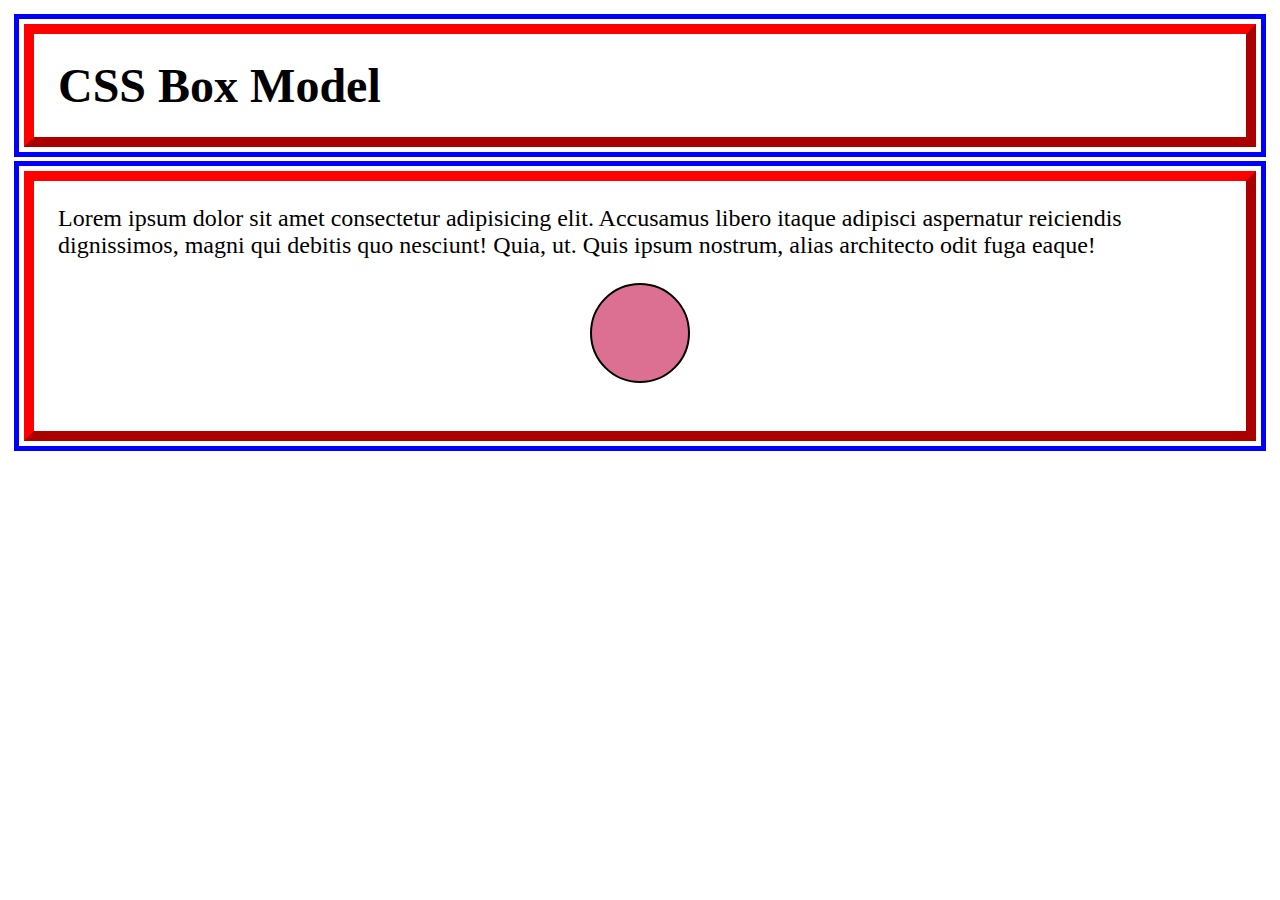
<file: css/box-model/index.html>
<!DOCTYPE html>
<html lang="pt">
<head>
    <meta charset="UTF-8">
    <meta name="viewport" content="width=device-width, initial-scale=1.0">
    <title>Box Model</title>
    <link rel="stylesheet" href="style.css">
</head>
<body>
    <header class="container">
        <h1>CSS Box Model</h1>
    </header>
    <main class="container">
        <p>
            Lorem ipsum dolor sit amet consectetur adipisicing elit. Accusamus libero itaque adipisci aspernatur reiciendis dignissimos, magni qui debitis quo nesciunt! Quia, ut. Quis ipsum nostrum, alias architecto odit fuga eaque!
        </p>
        <div class="circle"></div>
    </main>
</body>
</html>
</file>
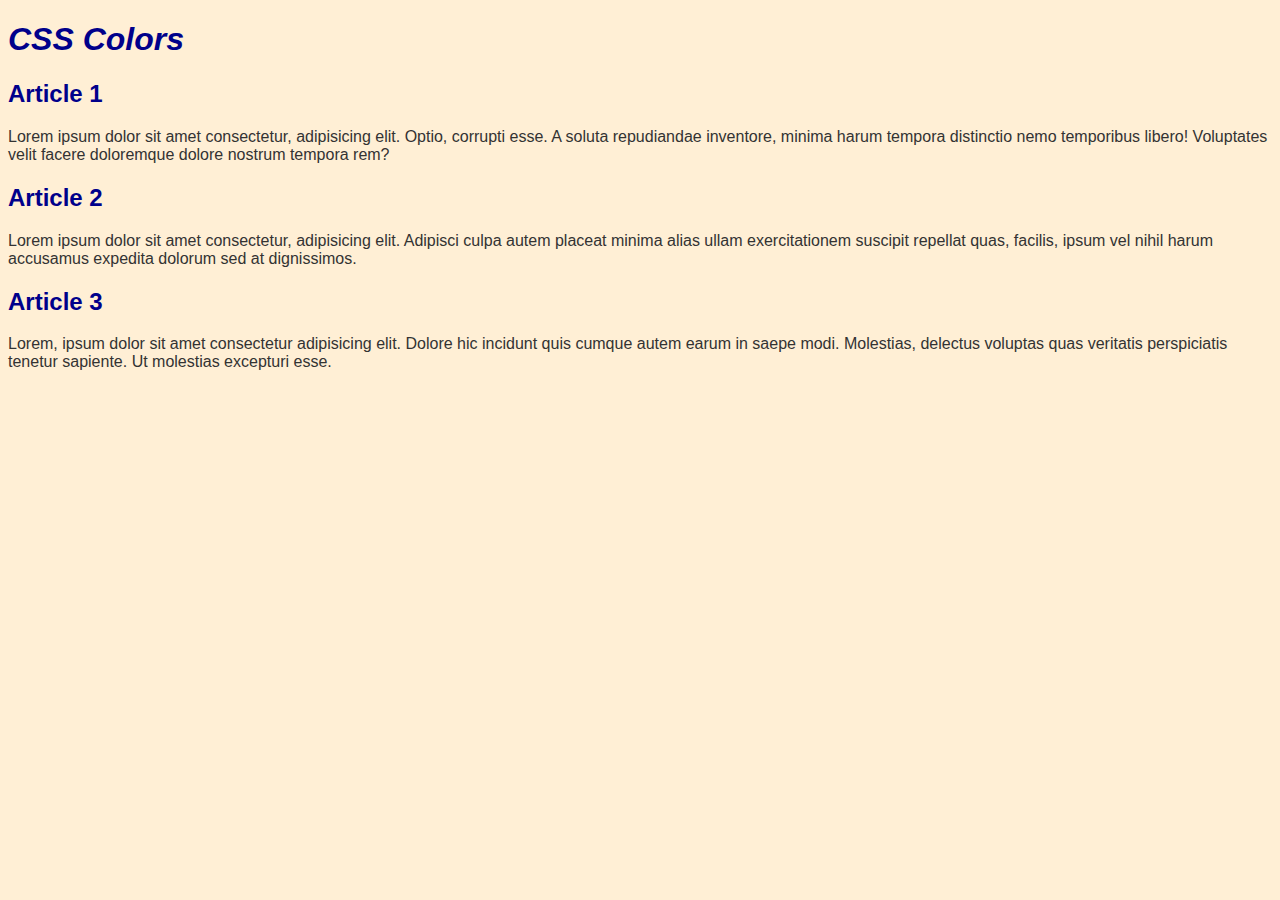
<file: css/colors/index.html>
<!DOCTYPE html>
<html lang="pt">
<head>
    <meta charset="UTF-8">
    <meta name="viewport" content="width=device-width, initial-scale=1.0">
    <title>Colors</title>
    <link rel="stylesheet" href="style.css">
</head>
<body>
    <main>
        <h1>CSS Colors</h1>
        <article>
            <h2>Article 1</h2>
            <p>
                Lorem ipsum dolor sit amet consectetur, adipisicing elit. Optio, corrupti esse. A soluta repudiandae inventore, minima harum tempora distinctio nemo temporibus libero! Voluptates velit facere doloremque dolore nostrum tempora rem?
            </p>
        </article>

        <article>
            <h2>Article 2</h2>
            <p>
                Lorem ipsum dolor sit amet consectetur, adipisicing elit. Adipisci culpa autem placeat minima alias ullam exercitationem suscipit repellat quas, facilis, ipsum vel nihil harum accusamus expedita dolorum sed at dignissimos.
            </p>

        <article>
            <h2>Article 3</h2>
            <p>
                Lorem, ipsum dolor sit amet consectetur adipisicing elit. Dolore hic incidunt quis cumque autem earum in saepe modi. Molestias, delectus voluptas quas veritatis perspiciatis tenetur sapiente. Ut molestias excepturi esse.
            </p>
        </article>
    </main>
</body>
</html>
</file>
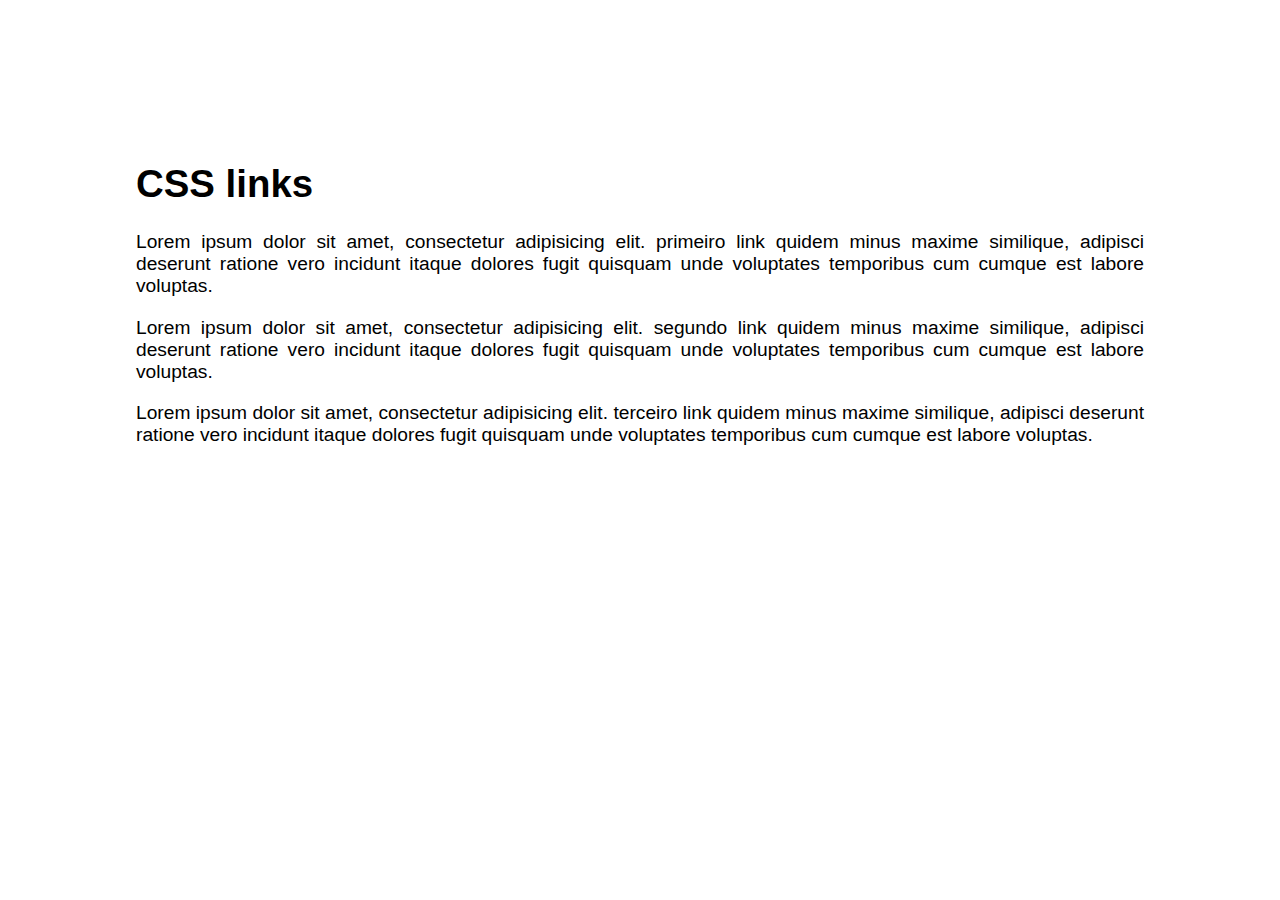
<file: css/styling-links/index.html>
<!DOCTYPE html>
<html lang="pt">
<head>
    <meta charset="UTF-8">
    <meta name="viewport" content="width=device-width, initial-scale=1.0">
    <title>Links</title>
    <link rel="stylesheet" href="style.css">
</head>
<body>
    <header>
        <h1>CSS links</h1>
    </header>
    <main>
        <p>Lorem ipsum dolor sit amet, consectetur adipisicing elit. <a href="https://www.google.com">primeiro link</a> quidem minus maxime similique, adipisci deserunt ratione vero incidunt itaque dolores fugit quisquam unde voluptates temporibus cum cumque est labore voluptas.</p>
        
        <p>Lorem ipsum dolor sit amet, consectetur adipisicing elit. <a href="one.html">segundo link</a> quidem minus maxime similique, adipisci deserunt ratione vero incidunt itaque dolores fugit quisquam unde voluptates temporibus cum cumque est labore voluptas.</p>
        
        <p>Lorem ipsum dolor sit amet, consectetur adipisicing elit. <a href="two.html">terceiro link</a> quidem minus maxime similique, adipisci deserunt ratione vero incidunt itaque dolores fugit quisquam unde voluptates temporibus cum cumque est labore voluptas.</p>
    </main>
    
</body>
</html>
</file>
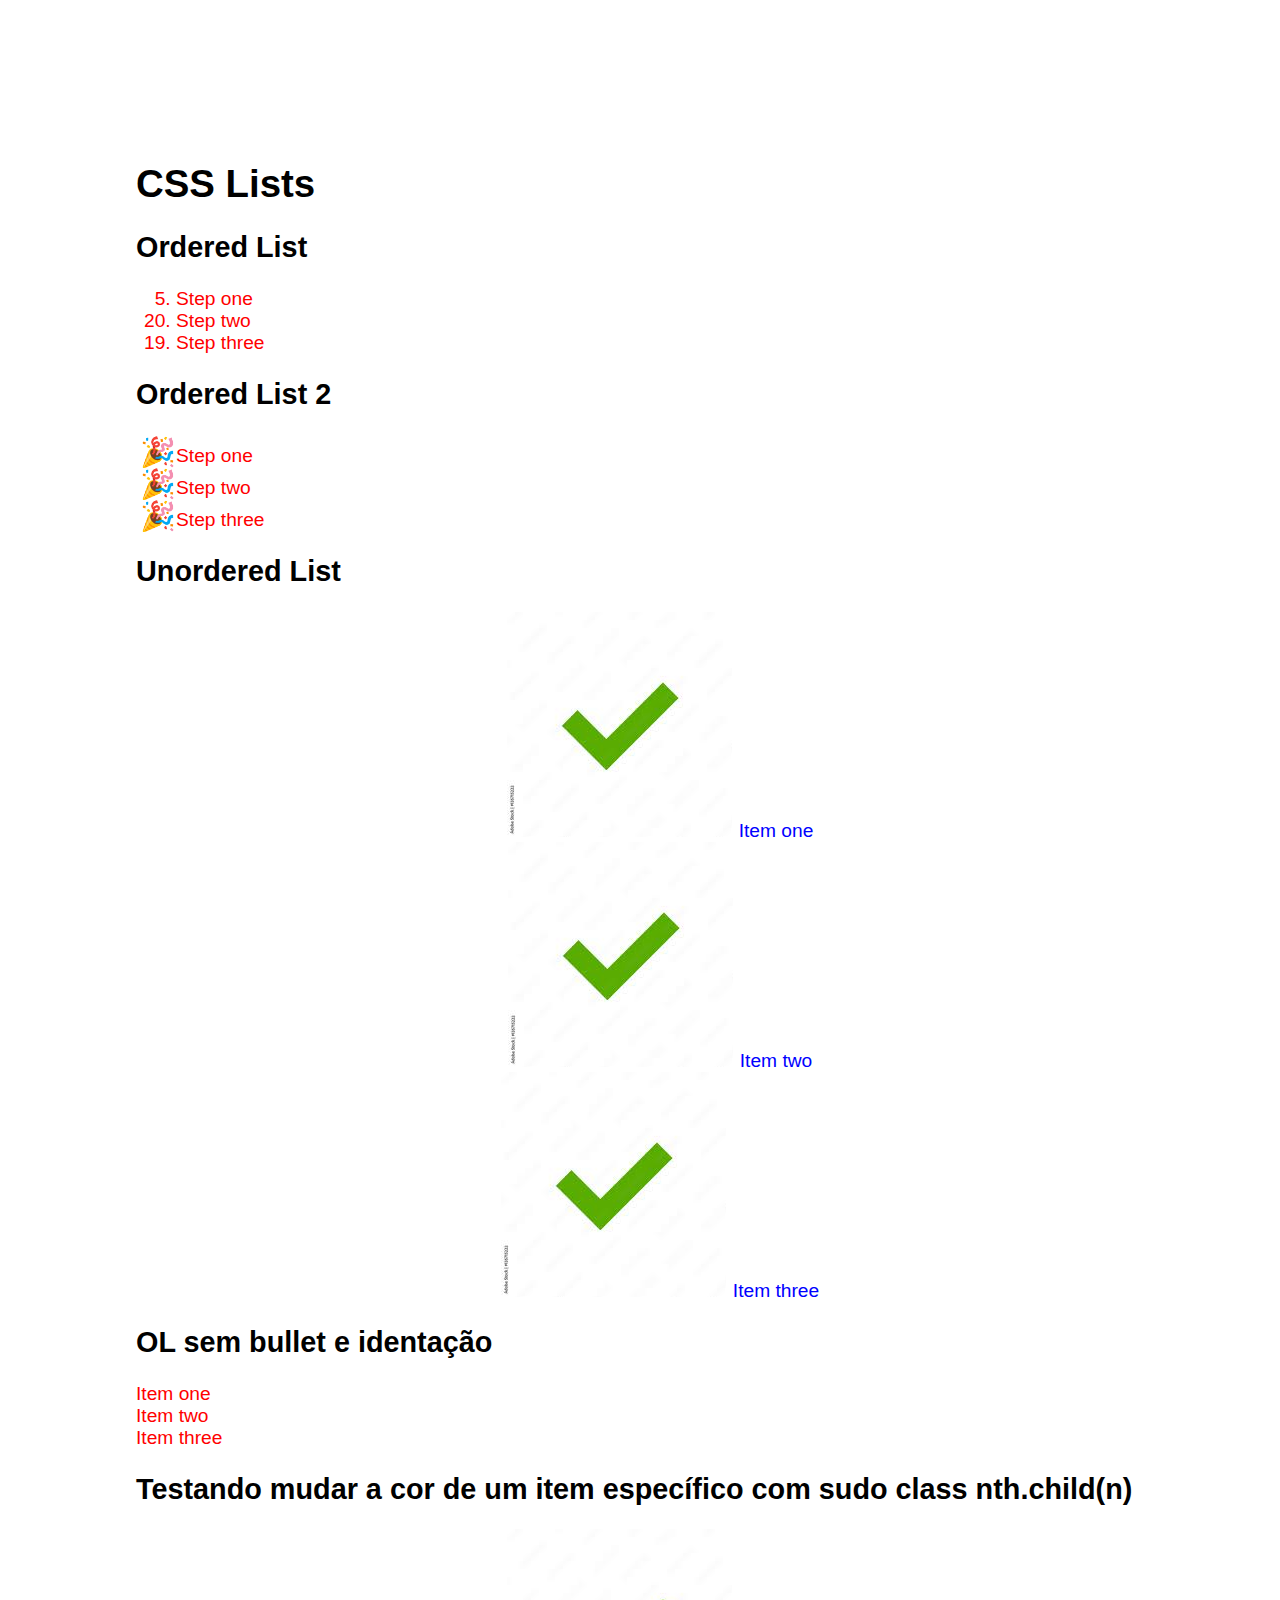
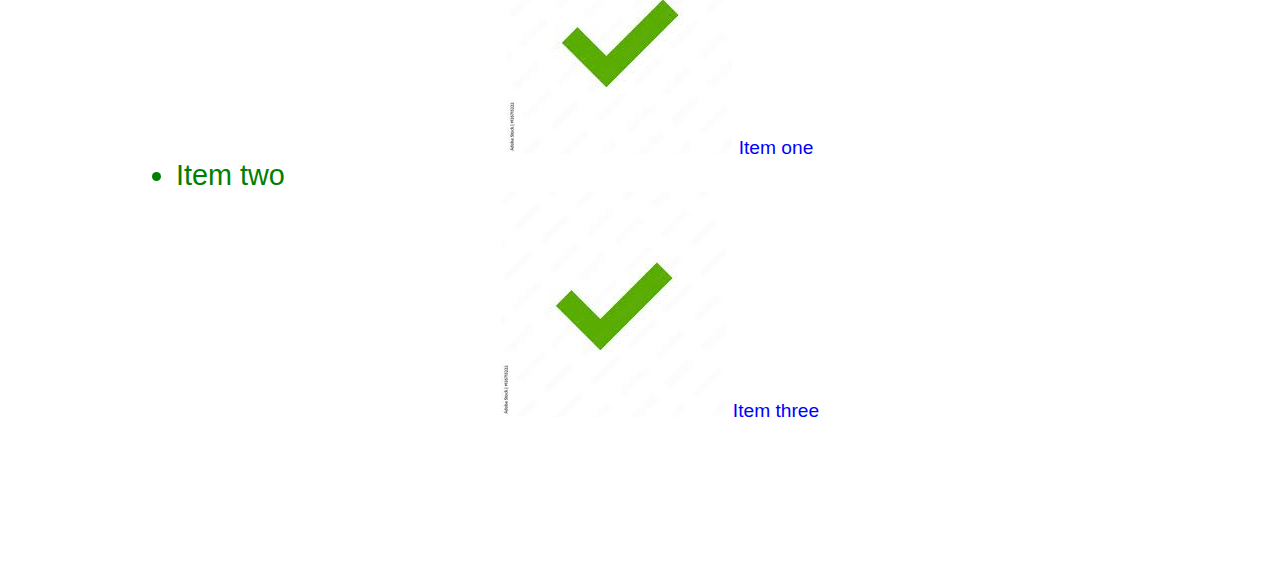
<file: css/styling-lists/index.html>
<!DOCTYPE html>
<html lang="pt">
<head>
    <meta charset="UTF-8">
    <meta name="viewport" content="width=device-width, initial-scale=1.0">
    <title>Lists</title>
    <link rel="stylesheet" href="style.css">
</head>
<body>
    <header>
        <h1>CSS Lists</h1>
    </header>
    <main>
        <article>
            <h2>Ordered List</h2>
            <ol start="5" reversed>
                <li>Step one</li>
                <li value="20">Step two</li>
                <li>Step three</li>
            </ol>
        </article>
        <article>
            <h2>Ordered List 2</h2>
            <ol class="two">
                <li>Step one</li>
                <li>Step two</li>
                <li>Step three</li>
            </ol>
        </article>
        <article>
            <h2>Unordered List</h2>
            <ul>
                <li>Item one</li>
                <li>Item two</li>
                <li>Item three</li>
            </ul>
        </article>
        <article>
            <h2>OL sem bullet e identação</h2>
            <ol class="no-bullet">
                <li>Item one</li>
                <li>Item two</li>
                <li>Item three</li>
            </ol>
        </article>
        <article>
            <h2>Testando mudar a cor de um item específico com sudo class nth.child(n)</h2>
            <ul class="child">
                <li>Item one</li>
                <li>Item two</li>
                <li>Item three</li>
            </ul>
        </article>
    </main>
</body>
</html>
</file>
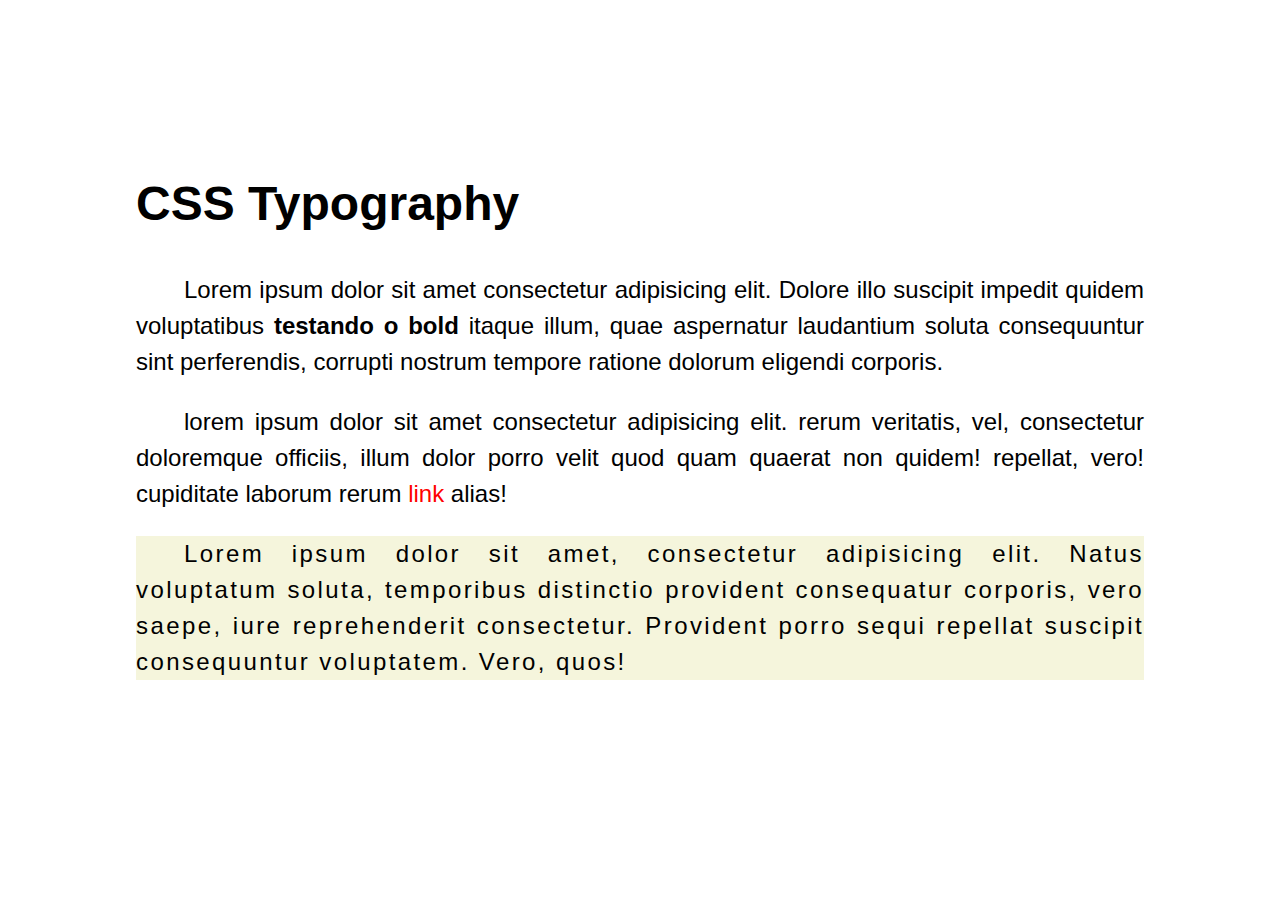
<file: css/typography/index.html>
<!DOCTYPE html>
<html lang="pt">
<head>
    <meta charset="UTF-8">
    <meta name="viewport" content="width=device-width, initial-scale=1.0">
    <title>Typography</title>
    <link rel="stylesheet" href="style.css">
</head>
<body>
    <header>
        <h1>CSS Typography</h1>
    </header>
    <main>
        <p>Lorem ipsum dolor sit amet consectetur adipisicing elit. Dolore illo suscipit impedit quidem voluptatibus <span>testando o bold</span> itaque illum, quae aspernatur laudantium soluta consequuntur sint perferendis, corrupti nostrum tempore ratione dolorum eligendi corporis.</p>

        <!-- <form>
            <label for="name"> Name:</label>
            <input type="text" id="name" placeholder="Your Name" required>
            <button>Submit</button>
        </form> -->

        <p class="lowercase">Lorem ipsum dolor sit amet consectetur adipisicing elit. Rerum veritatis, vel, consectetur doloremque officiis, illum dolor porro velit quod quam quaerat non quidem! Repellat, vero! Cupiditate laborum rerum <a href="https://www.google.com">link</a> alias!</p>

        <p class="letter-space">Lorem ipsum dolor sit amet, consectetur adipisicing elit. Natus voluptatum soluta, temporibus distinctio provident consequatur corporis, vero saepe, iure reprehenderit consectetur. Provident porro sequi repellat suscipit consequuntur voluptatem. Vero, quos!</p>
    </main>
    
</body>
</html>
</file>
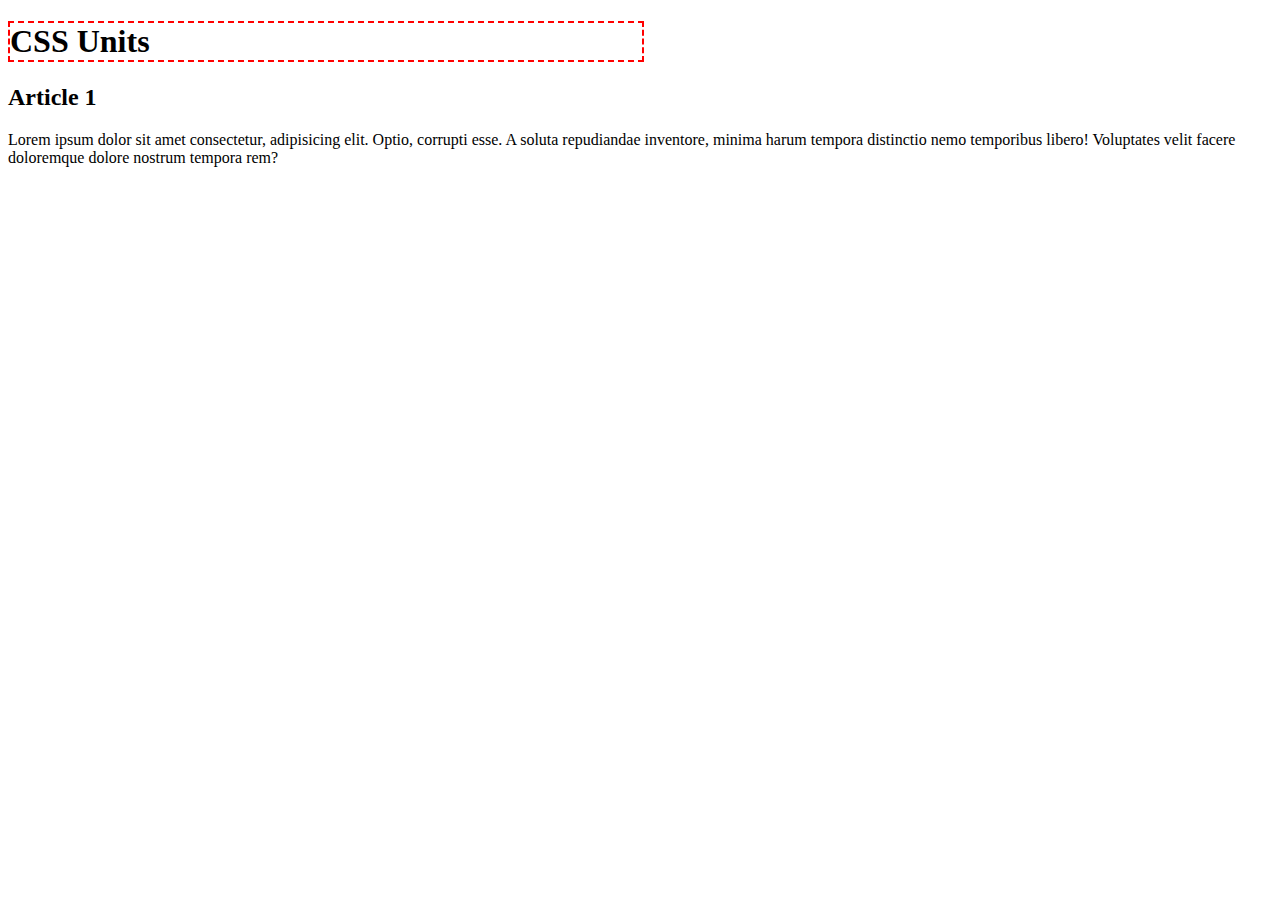
<file: css/units/index.html>
<!DOCTYPE html>
<html lang="pt">
<head>
    <meta charset="UTF-8">
    <meta name="viewport" content="width=device-width, initial-scale=1.0">
    <title>Units</title>
    <link rel="stylesheet" href="style.css">
</head>
<body>
    <main>
        <h1>CSS Units</h1>
        <article>
            <h2>Article 1</h2>
            <p>
                Lorem ipsum dolor sit amet consectetur, adipisicing elit. Optio, corrupti esse. A soluta repudiandae inventore, minima harum tempora distinctio nemo temporibus libero! Voluptates velit facere doloremque dolore nostrum tempora rem?
            </p>
        </article>
    </main>
</body>
</html>
</file>
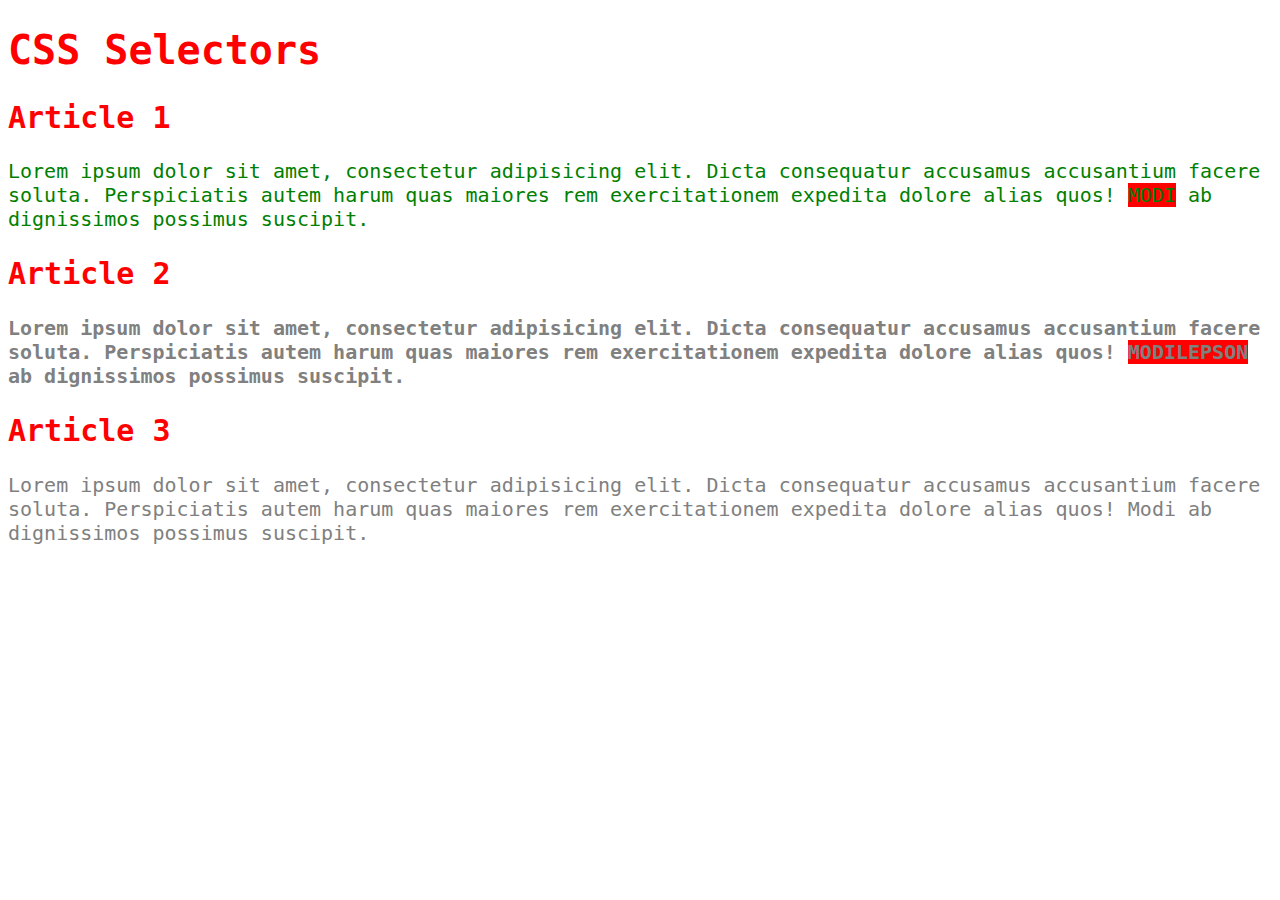
<file: index2.html>
<!DOCTYPE html>
<html lang="pt">
<head>
    <meta charset="UTF-8">
    <meta name="viewport" content="width=device-width, initial-scale=1.0">
    <title>Learing CSS</title>
    <link rel="stylesheet" href="style.css">
</head>
    <body>
        <main>
            <h1>CSS Selectors</h1>
            <h2>Article 1</h2>
            <article>
                Lorem ipsum dolor sit amet, consectetur adipisicing elit. Dicta consequatur accusamus accusantium facere soluta. Perspiciatis autem harum quas maiores rem exercitationem expedita dolore alias quos! <span class="highlight">modi</span>  ab dignissimos possimus suscipit.
            </article>
            
            <h2>Article 2</h2>
            <article class="gray" id="bold">
                Lorem ipsum dolor sit amet, consectetur adipisicing elit. Dicta consequatur accusamus accusantium facere soluta. Perspiciatis autem harum quas maiores rem exercitationem expedita dolore alias quos! <span class="highlight">modilepson</span> ab dignissimos possimus suscipit.
            </article>
            
            <h2>Article 3</h2>
            <article class="gray">
                Lorem ipsum dolor sit amet, consectetur adipisicing elit. Dicta consequatur accusamus accusantium facere soluta. Perspiciatis autem harum quas maiores rem exercitationem expedita dolore alias quos! Modi ab dignissimos possimus suscipit.
            </article>
            
        </main>
    </body>
</html>
</file>
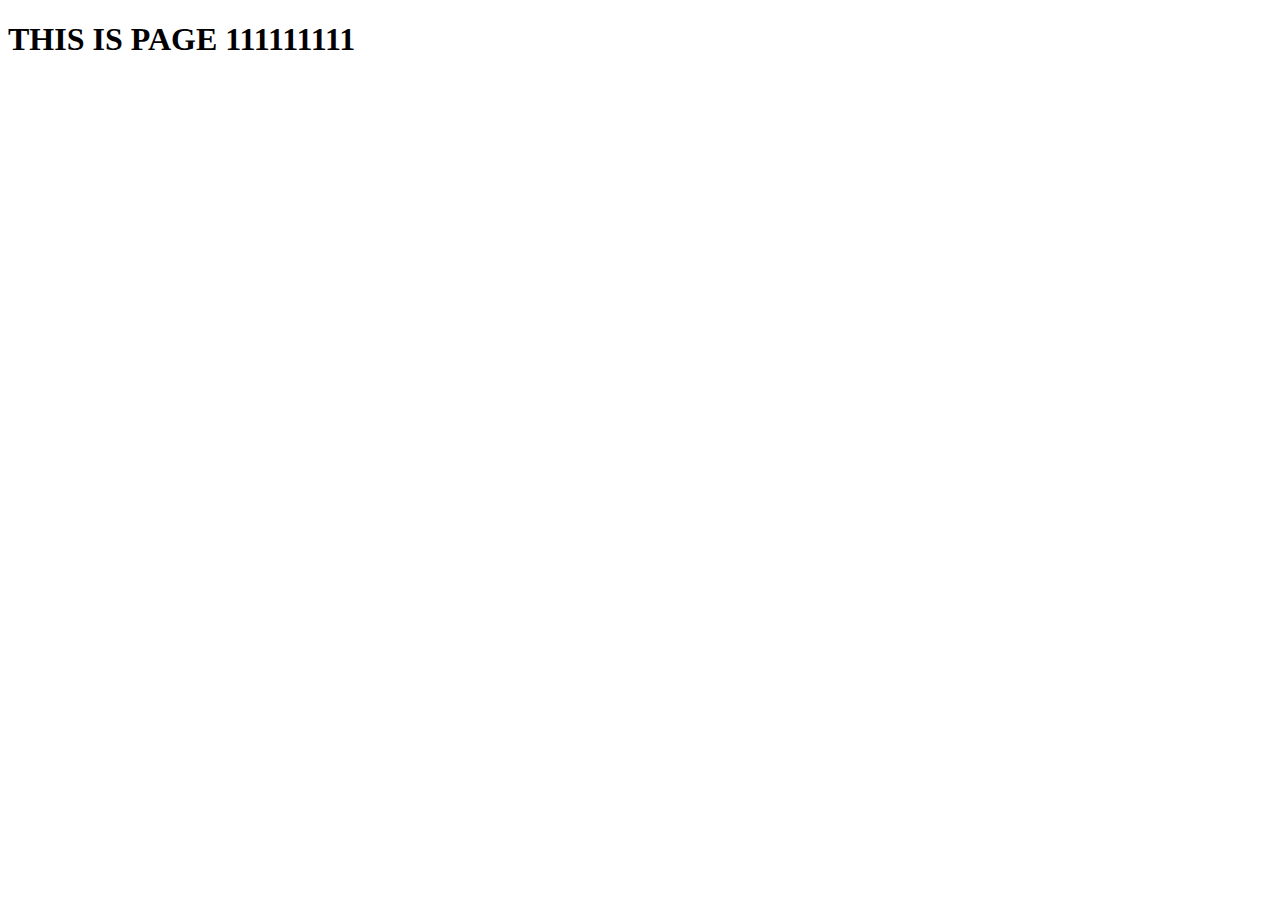
<file: css/styling-links/one.html>
<!DOCTYPE html>
<html lang="pt">
<head>
    <meta charset="UTF-8">
    <meta name="viewport" content="width=device-width, initial-scale=1.0">
    <title>ONE</title>
</head>
<body>
    <header>
        <h1>THIS IS PAGE 111111111</h1>
    </header>
    
</body>
</html>
</file>
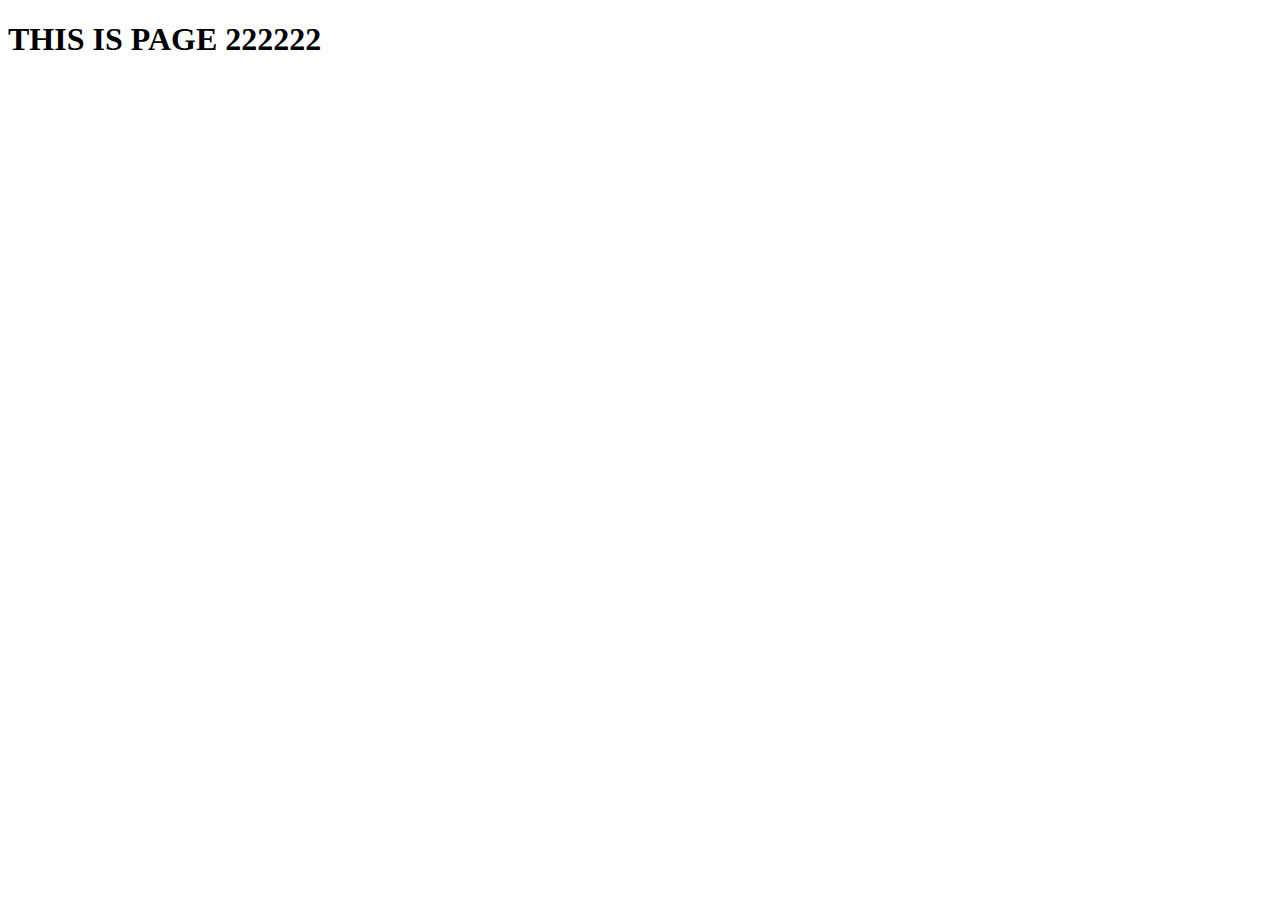
<file: css/styling-links/two.html>
<!DOCTYPE html>
<html lang="pt">
<head>
    <meta charset="UTF-8">
    <meta name="viewport" content="width=device-width, initial-scale=1.0">
    <title>two</title>
</head>
<body>
    <header>
        <h1>THIS IS PAGE 222222</h1>
    </header>
    
</body>
</html>
</file>
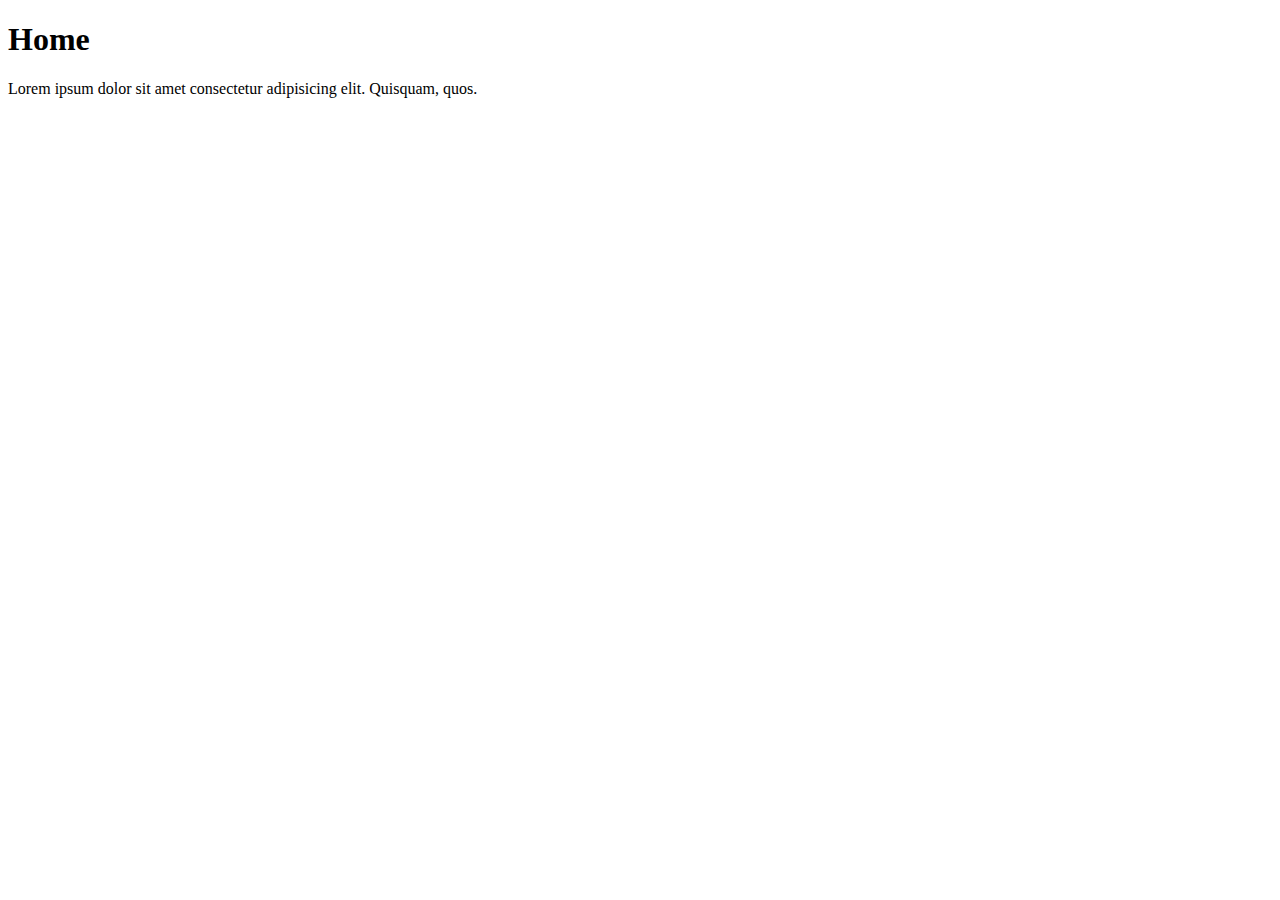
<file: css/projects/p1/one.html>
<!DOCTYPE html>
<html lang="pt">
<head>
    <meta charset="UTF-8">
    <meta name="viewport" content="width=device-width, initial-scale=1.0">
    <title>1</title>
</head>
<body>
    <main>
        <h1>Home</h1>
        <p>Lorem ipsum dolor sit amet consectetur adipisicing elit. Quisquam, quos.</p>
    </main>
</body>
</html>
</file>
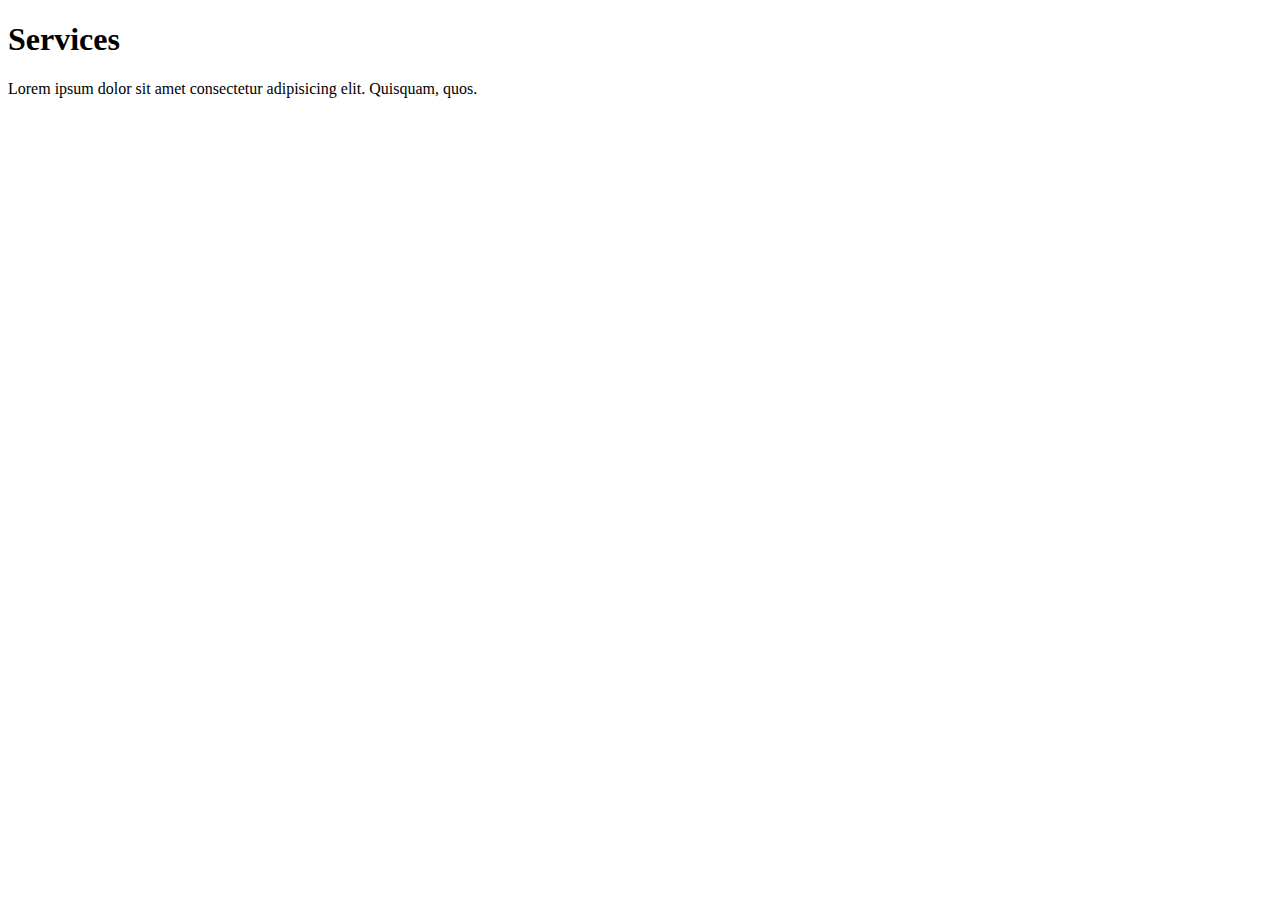
<file: css/projects/p1/two.html>
<!DOCTYPE html>
<html lang="pt">
<head>
    <meta charset="UTF-8">
    <meta name="viewport" content="width=device-width, initial-scale=1.0">
    <title>2</title>
</head>
<body>
    <main>
        <h1>Services</h1>
        <p>Lorem ipsum dolor sit amet consectetur adipisicing elit. Quisquam, quos.</p>
    </main>
</body>
</html>
</file>
<file: css/box-model/style.css>
* {
    margin: 0;
    padding: 0;
    box-sizing: border-box;

}

.container {
    /* border: dashed red;
    border-top: 5px solid blue;
    border-right: 10px dotted green; */
    border: 10px outset red;
    font-size: 1.5em;
    margin: 1em;
    padding: 1em;
    /* margin-top: 2em;
    margin-right: 2em;
    margin-bottom: 2em;
    margin-left: 2em; */
    margin: 1em; /* top-bottom right-left */
    padding: 1em; /* top-right-bottom-left */
    outline: 5px solid blue;
    outline-offset: 5px;
}

.circle {
    margin: 1.5rem auto;
    background-color: palevioletred;
    width: 100px;
    height: 100px;
    border: 2px solid;
    border-radius: 50%;
}
</file>
<file: css/colors/style.css>
body {
    font-family: Arial, Helvetica, sans-serif;
    background: papayawhip;
    color: darkblue;
}

p {
    color: #333;
}

h1 {
    font-style: italic;
    font-weight: bold;
}
</file>
<file: css/styling-links/style.css>
body {
    padding: 10%;
    font-size: 1.2rem;
    font-family: sans-serif;
    text-align: justify;
}

a {
    text-decoration: none;
    cursor: not-allowed;
    cursor: pointer;
    color: black;
}

a:visited {
    color: purple
}

a:hover, a:focus {
    color: palevioletred;
    text-decoration: underline;
    text-transform: uppercase;
    background: gold;
}

a:active {
    color: red;
}
</file>
<file: css/styling-lists/style.css>
body {
    padding: 10%;
    font-size: 1.2rem;
    font-family: sans-serif;
}

ol {
    list-style-type: upper-roman;
    list-style-type: decimal;
}

.no-bullet {
    list-style-type: none;
    /* aqui tem um padding default que precisa ser retirado */
    padding: 0;
}

ul {
    text-align: center;
    list-style-position: inside;
    /* outside é o default -> deixa na esquerda */
    color: blue;
    /* se mudar a color, muda a cor do bullet também */
    list-style-image: url('check.jpg');
    list-style: square inside url('check.jpg');
}

ol li {
    color: red;
}

.child li:nth-child(2) {
    /* altera um item só da lista */
    text-align: left;
    list-style: disc outside;
    font-size: 1.5em;
    color: green;
}


.two li::marker{
    color: black;
    font-size: 1.5em;
    content: "FOR FREE";
    content: "🎉";
}
</file>
<file: css/typography/style.css>
/* input, button {
    font-size: inherit;
} */

body {
    padding: 10%;
    font-size: 1.5rem;
    text-align: justify;
    line-height: 1.5;
    font-family: sans-serif;
}

p a {
    color: red;
    text-decoration: none;
}

.lowercase {
    text-transform: lowercase;
}

.letter-space {
    letter-spacing: 0.1em;
    background-color: beige;

}

p {
    text-indent: 2em;
}

p span {
    font-weight: bold;
}
</file>
<file: css/units/style.css>
h1 {
    border: 2px dashed red;
    width: 50%;
}

p {
    font-size: 1rem;
}
</file>
<file: style.css>
* {
    /* border: 1px solid red; */
}

html {
    font-size: 20px;
}

body {
    margin: 2;
    padding: 2;
}

main {
    font-family: monospace;
}

h2 {
    color: blue;
}

article {
    color: green;
}

.gray {
    color: gray;
}

#bold {
    font-weight: bold;
}

h1, h2 {
    color: red;
}

article span {
    text-transform: uppercase;
    background-color: yellow;
}

.highlight {
    background-color: red;
}
</file>
